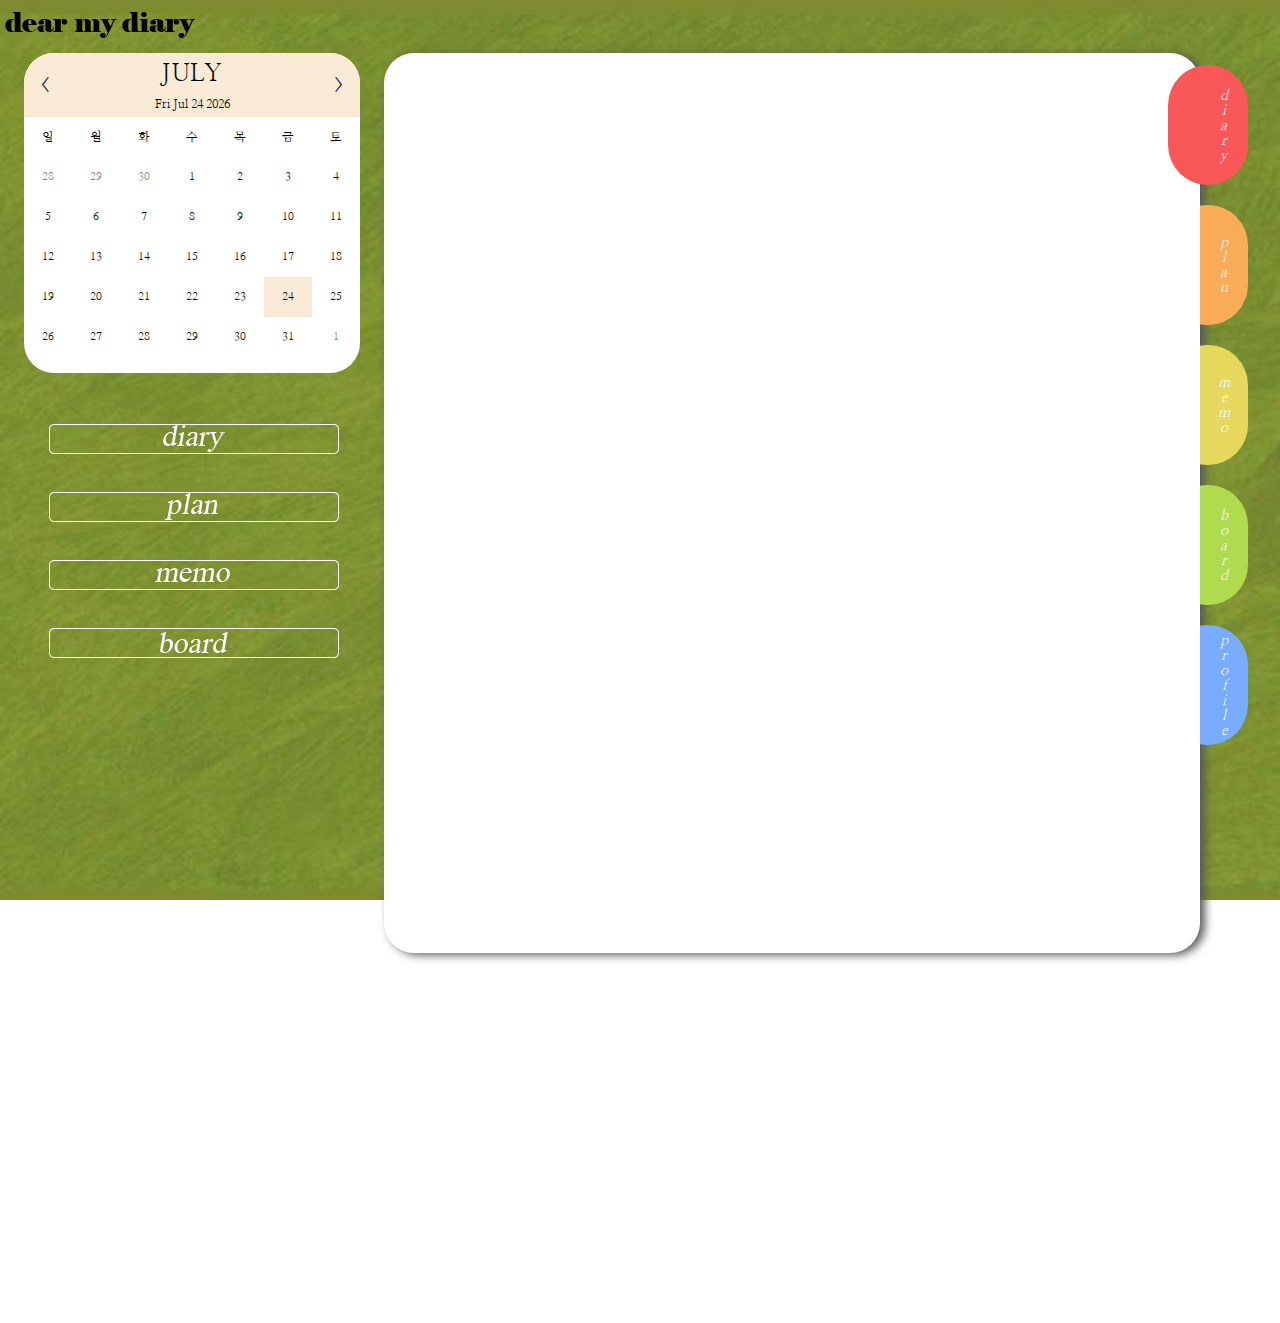
<file: index.html>
<!DOCTYPE html>
<html>
    <head>
        <title>dear my diary</title>

        <meta charset="UTF-8">
        <meta content="width=device-width", initial-scale="1.0">
        <link rel="stylesheet" href="mainpage.css">
        <link rel="stylesheet" href="calendar.css">

		<link rel="preconnect" href="https://fonts.googleapis.com">
		<link rel="preconnect" href="https://fonts.gstatic.com" crossorigin>
		<link href="https://fonts.googleapis.com/css2?family=Nanum+Myeongjo:wght@400;700;800&display=swap" rel="stylesheet">	        
    </head>
    

    <body>
        <header>
            <img src="imgs/로고.png">
        </header>

        <div id="mp"> 
            <div id = "lp">
                    <settings-cal>
                        <div class="container">
                            <div class="calendar">
                                <div class="month">
                                    <b class="go-prevmonth">&lt</b>
                                    <div class="date">
                                        <h1></h1>
                                        <p></p>
                                    </div>
                                    <b class="go-nextmonth">&gt</b>
                                </div><!--month-->
                                <div class="weekdays">
                                    <div>일</div>
                                    <div>월</div>
                                    <div>화</div>
                                    <div>수</div>
                                    <div>목</div>
                                    <div>금</div>
                                    <div>토</div>
                                </div>
                                <div class="days">
                                    
                                </div>
                            </div>
                        </div>
                
                        <script src="calendar.js"></script>                        
                    </settings-cal>
                
                
                <a href="diary_page/diarypage_table.html" class="list"><img src="imgs/diary1.png"></a>
                <a href="plan_page/plan.html" class="list"><img src="imgs/plan1.png" ></a>
                <a href="memo_page/memo.html" class="list"><img src="imgs/memo1.png"></a>
                <a href="board_page/인증게시판.html" class="list"><img src="imgs/board1.png"></a>

                </div>
            
            
                <div id = "rp">
                    <!--사이트 내용 들어갈 부분
                        ex) planpage.html,planpage.css 따로 저장-->
                </div>

                
                <div id = "bookmark">
                    <div >
                        <div class="bookmarker" style="background-color: #FA5858;">diary</div>
                    </div>
                    <div class="hidden">
                        <div class="bookmarker" style="background-color: #FAAC58;">plan</div>
                    </div>
                    <div class="hidden">
                        <div class="bookmarker" style="background-color: #E5D85C;">memo</div>
                    </div>
                    <div class="hidden">
                        <div class="bookmarker" style="background-color: #B1DB4E;">board</div>
                    </div>
                    <div class="hidden">
                        <div class="bookmarker" style="background-color: #79ABFF;">profile</div>
                    </div>
                    
                    
                </div>
            

        </div>

</html>
</file>
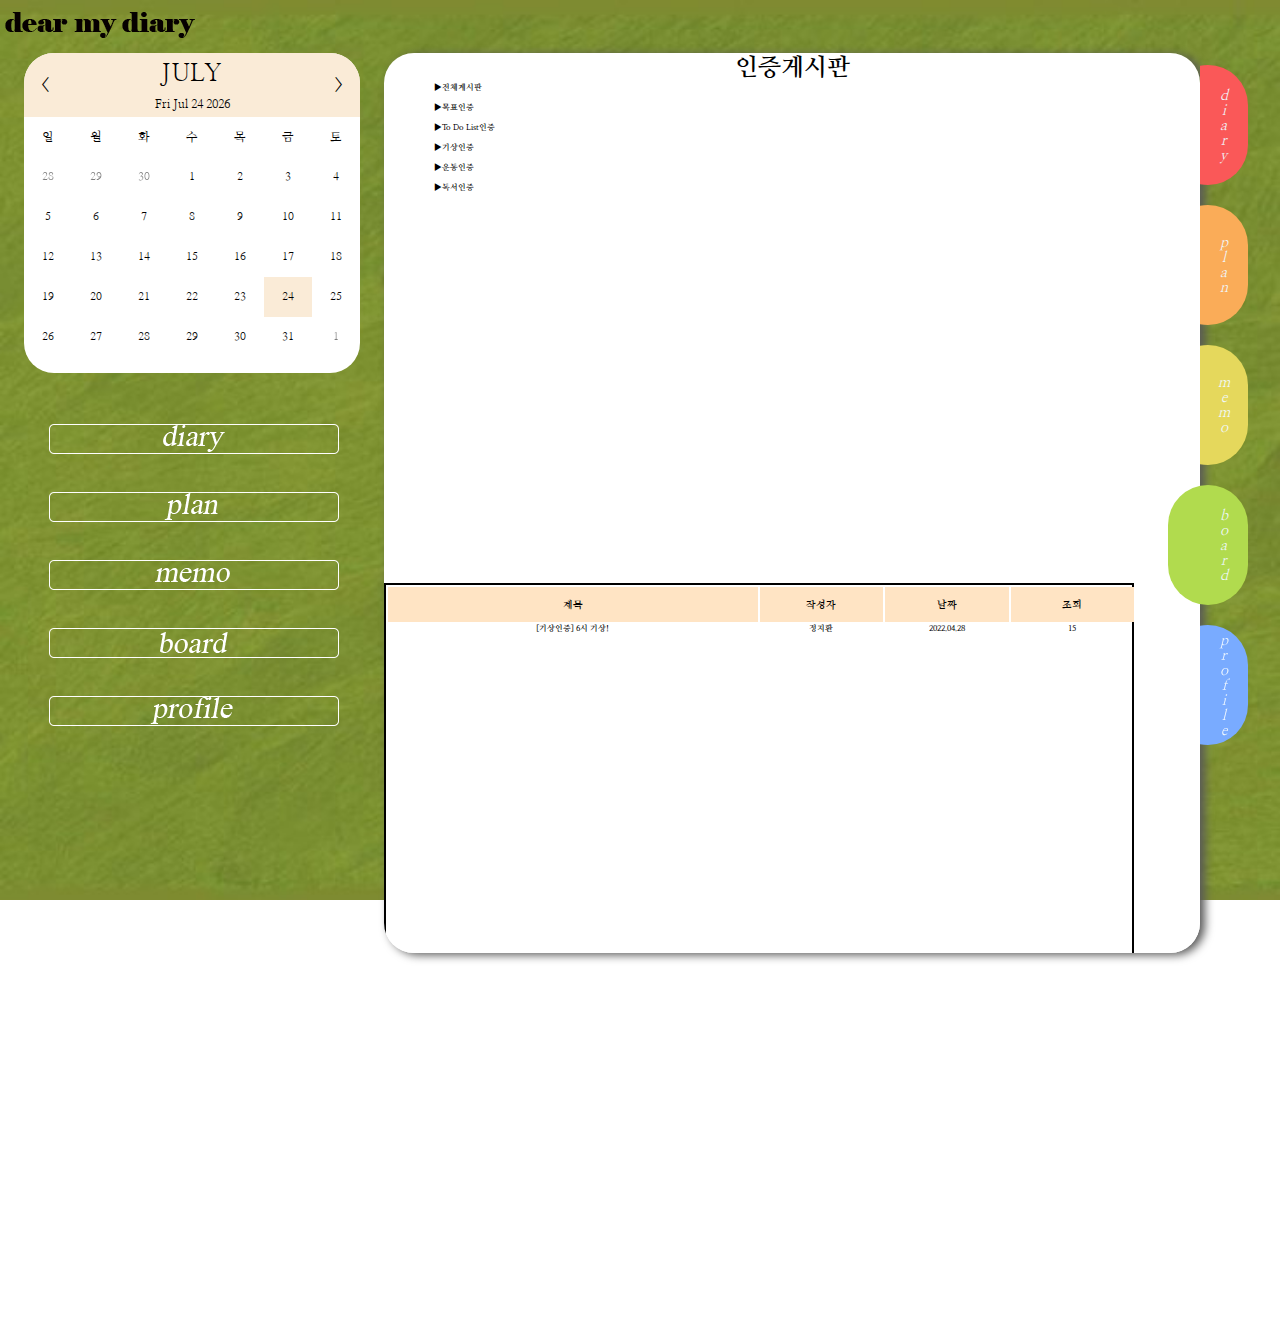
<file: board_page/인증게시판.html>
<!DOCTYPE html>
<html>
    <head>
        <title>dear my diary</title>

        <meta charset="UTF-8">
        <meta content="width=device-width", initial-scale="1.0">
        <link rel="stylesheet" href="인증게시판.css">
        <link rel="stylesheet" href="../mainpage.css">
	<link rel="stylesheet" href="../calendar.css">
        

		<link rel="preconnect" href="https://fonts.googleapis.com">
		<link rel="preconnect" href="https://fonts.gstatic.com" crossorigin>
		<link href="https://fonts.googleapis.com/css2?family=Nanum+Myeongjo:wght@400;700;800&display=swap" rel="stylesheet">	        
    </head>


    <body>   
        <header>
            <img src="../imgs/로고.png">
        </header>

        <div id="mp"> 
            <div id = "lp">
                <settings-cal>
                    <div class="container">
                        <div class="calendar">
                            <div class="month">
                                <b class="go-prevmonth">&lt</b>
                                <div class="date">
                                    <h1></h1>
                                    <p></p>
                                </div>
                                <b class="go-nextmonth">&gt</b>
                            </div><!--month-->
                            <div class="weekdays">
                                <div>일</div>
                                <div>월</div>
                                <div>화</div>
                                <div>수</div>
                                <div>목</div>
                                <div>금</div>
                                <div>토</div>
                            </div>
                            <div class="days">
                                
                            </div>
                        </div>
                    </div>
            
                    <script src="../calendar.js"></script>                        
                </settings-cal>                
                
                <a href="../diary_page/diarypage_table.html" class="list"><img src="../imgs/diary1.png"></a>
                <a href="../plan_page/plan.html" class="list"><img src="../imgs/plan1.png" ></a>
                <a href="../memo_page/memo.html" class="list"><img src="../imgs/memo1.png"></a>
                <a href="#" class="list"><img src="../imgs/board1.png"></a>
                <a href="../profile_page/profile.html" class="list"><img src="../imgs/profile1.png"></a>

                </div>
            
            
                <div id = "rp">
                    <h1 class="text-center font-big">인증게시판</h1>
                    <div class="boardlist">
                        <p>▶전체게시판</p> <br>
                        <p>▶목표인증</p><br>
                        <p>▶To Do List인증</p><br>
                        <p>▶기상인증</p><br>
                        <p>▶운동인증</p><br>
                        <p>▶독서인증</p><br>
                    </div>
                    <div class="mainboard">
                        <table class="boardtable" >
                            <thead>
                                <th id="tabletitle">제목</th>
                                <th class="tableinfo">작성자</th>
                                <th class="tableinfo">날짜</th>
                                <th class="tableinfo">조회</th>
                            </thead>
                            <tbody id="tablebody">
                                <td>[기상인증] 6시 기상! </td>
                                <td>정지환</td>
                                <td>2022.04.28</td>
                                <td>15</td>
                            </tbody>
                        </table>
                    </div>
                </div>

                
                <span id = "bookmark">
                    <div  class="hidden" >
                        <div class="bookmarker" style="background-color: #FA5858;">diary</div>
                    </div>
                    <div class="hidden">
                        <div class="bookmarker" style="background-color: #FAAC58;">plan</div>
                    </div>
                    <div class="hidden">
                        <div class="bookmarker" style="background-color: #E5D85C;">memo</div>
                    </div>
                    <div>
                        <div class="bookmarker" style="background-color: #B1DB4E;">board</div>
                    </div>
                    <div class="hidden">
                        <div class="bookmarker" style="background-color: #79ABFF;">profile</div>
                    </div>
                    
                    
                </div>
            

        </div>

</html>
</file>
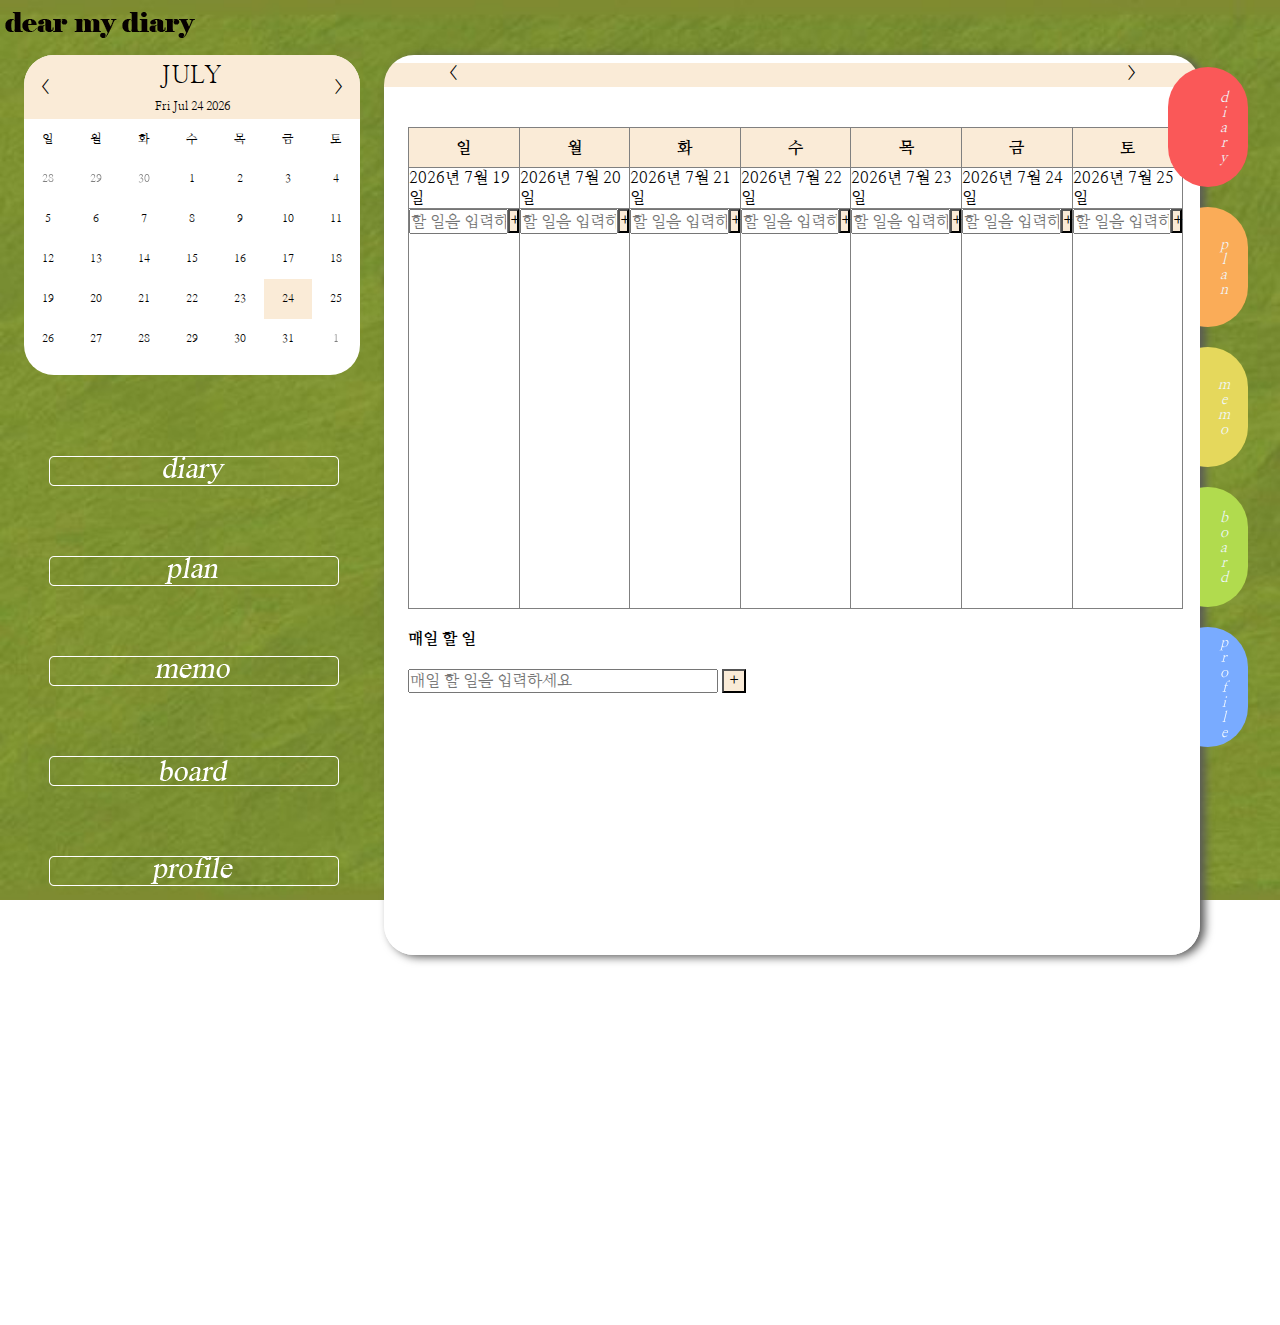
<file: diary_page/diarypage_table.html>
<!DOCTYPE html>
<html lang="kr">
    <head>
        <title>dear my diary</title>

        <meta charset="UTF-8">
        <meta content="width=device-width", initial-scale="1.0">
        <link rel="stylesheet" href="../mainpage.css">
		<link rel="stylesheet" href="calendar.css">
        <link rel="stylesheet" href="diarypage_table.css">

		<link rel="preconnect" href="https://fonts.googleapis.com">
		<link rel="preconnect" href="https://fonts.gstatic.com" crossorigin>
		<link href="https://fonts.googleapis.com/css2?family=Nanum+Myeongjo:wght@400;700;800&display=swap" rel="stylesheet">
        <script src="https://code.jquery.com/jquery-3.6.0.js" ></script>

        	        
    </head>


    <body>   
        <header>
            <img src="../imgs/로고.png">
        </header>

        <div id="mp"> 
            <div id = "lp">
                <settings-cal>
                    <div class="container">
                        <div class="calendar">
                            <div class="month">
                                <b class="go-prevmonth">&lt</b>
                                <div class="date">
                                    <h1></h1>
                                    <p></p>
                                </div>
                                <b class="go-nextmonth">&gt</b>
                            </div><!--month-->
                            <div class="weekdays">
                                <div>일</div>
                                <div>월</div>
                                <div>화</div>
                                <div>수</div>
                                <div>목</div>
                                <div>금</div>
                                <div>토</div>
                            </div>
                            <div class="days">
                                
                            </div>
                        </div>
                    </div>
            
                    <script src="calendar.js"></script>                        
                </settings-cal>                
                
                <button class="list"><img src="../imgs/diary1.png" onclick="alert('diary')"></button>
                <button class="list"><img src="../imgs/plan1.png" ></button>
                <button class="list"><img src="../imgs/memo1.png"></button>
                <button class="list"><img src="../imgs/board1.png"></button>
                <button class="list"><img src="../imgs/profile1.png"></button>

                </div>
            
            
                <div id = "rp">
                    <div class="weekly_header">
                        <div class="weekly_nav">
                            <b class="go-prevweek">&lt</b>
                            <div class="date2">
                                <p></p>
                            </div>
                            <b class="go-nextweek">&gt</b>
                        </div>   
                    </div>

                    <div class="weekly_main">
                        <table border="1">
                            <thead>
                                <tr class="weekly_days">
                                    <th class="weekly_day">일</th>
                                    <th class="weekly_day">월</th>
                                    <th class="weekly_day">화</th>
                                    <th class="weekly_day">수</th>
                                    <th class="weekly_day">목</th>
                                    <th class="weekly_day">금</th>
                                    <th class="weekly_day">토</th>
                                    
                                </tr>
                            </thead>
                            <tbody>
                                <tr class="todolist" id="calendar">

                                </tr>
                                <form>
                                    <tr class="todo" ></tr>
                                </form>
                                
                                   
                                <tr class="diarys">
                                    <!--
                                    <td><button class="diarybtn wh100">diary</button></td>
                                    
                                    -->
                                </tr>
                            </tbody>
                            
                        </table>

                        <br>

                        


                            
                                <div><b>매일 할 일</b></div>
                                <br>
                            
                                <td  class="todolabel">
                                    <div>
                                        <form class="todo-form">
                                            <input type="text" class="todo-input" placeholder="매일 할 일을 입력하세요">
                                            <button type="submit" class="add-button todolabelplus">+</button>
                                          </form>
                                        <ul class="todo-items">
                                            
                                          </ul>
                                    </div>
                                                                       
                                
                        <script src="todoplan.js"></script>       
                            
                    </div>

                       
                </div>
                

                
                <div id = "bookmark">
                    <div >
                        <div class="bookmarker" style="background-color: #FA5858;">diary</div>
                    </div>
                    <div class="hidden">
                        <div class="bookmarker" style="background-color: #FAAC58;">plan</div>
                    </div>
                    <div class="hidden">
                        <div class="bookmarker" style="background-color: #E5D85C;">memo</div>
                    </div>
                    <div class="hidden">
                        <div class="bookmarker" style="background-color: #B1DB4E;">board</div>
                    </div>
                    <div class="hidden">
                        <div class="bookmarker" style="background-color: #79ABFF;">profile</div>
                    </div>
                    
                    
                </div>
            

        </div>
        <!--
        <script src="diarypage.js" defer></script>
        --> 
        <script src="todo.js"></script>
        
    </body>
</html>
</file>
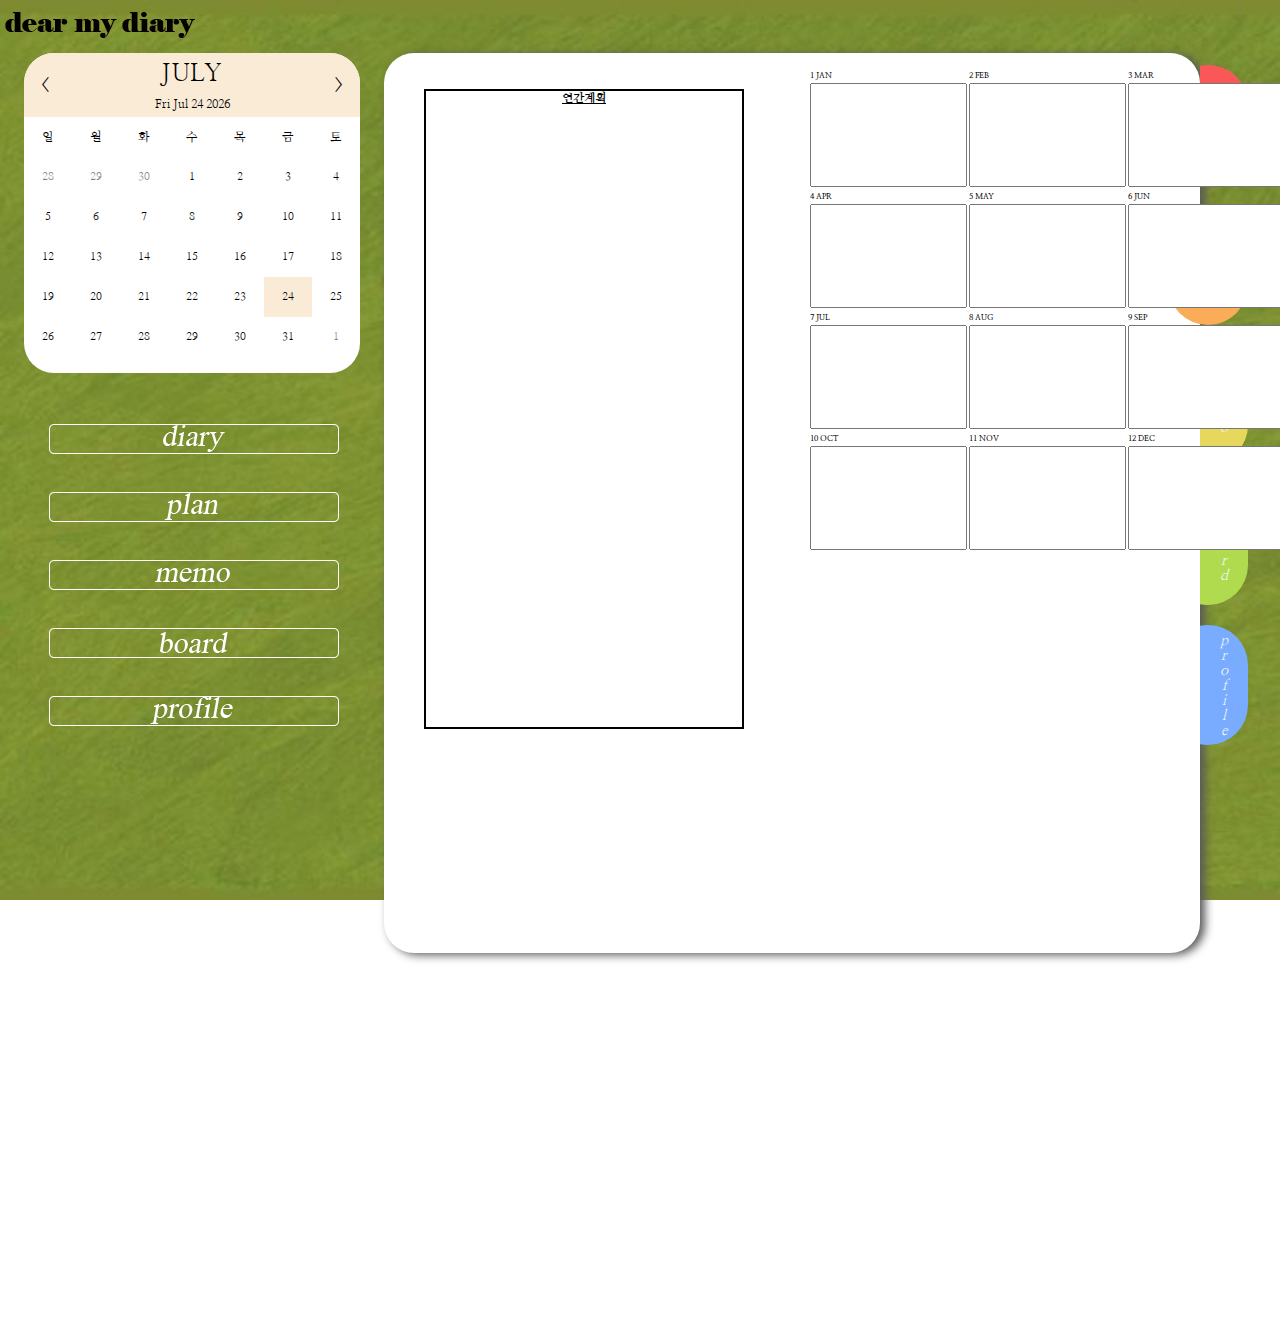
<file: plan_page/plan.html>
<!DOCTYPE html>
<html>
    <head>
        <title>plan</title>

        <meta charset="UTF-8">
        <meta content="width=device-width", initial-scale="1.0">
        <link rel="stylesheet" href="../mainpage.css">
		<link rel="stylesheet" href="../calendar.css">
        <link rel="stylesheet" href="plan.css">

		<link rel="preconnect" href="https://fonts.googleapis.com">
		<link rel="preconnect" href="https://fonts.gstatic.com" crossorigin>
		<link href="https://fonts.googleapis.com/css2?family=Nanum+Myeongjo:wght@400;700;800&display=swap" rel="stylesheet">	        
    </head>


    <body>   
        <header>
            <img src="../imgs/로고.png">
        </header>

        <div id="mp"> 
            <div id = "lp">
                <settings-cal>
                    <div class="container">
                        <div class="calendar">
                            <div class="month">
                                <b class="go-prevmonth">&lt</b>
                                <div class="date">
                                    <h1></h1>
                                    <p></p>
                                </div>
                                <b class="go-nextmonth">&gt</b>
                            </div><!--month-->
                            <div class="weekdays">
                                <div>일</div>
                                <div>월</div>
                                <div>화</div>
                                <div>수</div>
                                <div>목</div>
                                <div>금</div>
                                <div>토</div>
                            </div>
                            <div class="days">
                                
                            </div>
                        </div>
                    </div>
            
                    <script src="../calendar.js"></script>                        
                </settings-cal>                
                
                <a href="../diary_page/diarypage_table.html" class="list"><img src="../imgs/diary1.png"></a>
                <a href="#" class="list"><img src="../imgs/plan1.png" ></a>
                <a href="../memo_page/memo.html" class="list"><img src="../imgs/memo1.png"></a>
                <a href="../board_page/인증게시판.html" class="list"><img src="../imgs/board1.png"></a>
                <a href="../profile_page/profile.html" class="list"><img src="../imgs/profile1.png"></a>

                </div>
            
            
                <div id = "rp">
                    <div id = "annual_plan_collection">
                        <h2><u>연간계획</u></h2>
    
                        <textarea id = "text" cols = "41" rows = "39">
    
                        </textarea>
                    </div>
            
                    <div id = "monthly_plan_collection">
                            <table>
                                <tbody>
                                    <tr>
                                        <td><h4>1 JAN</h4></td>
                                        <td><h4>2 FEB</h4></td>
                                        <td><h4>3 MAR</h4></td>
                                    </tr>
                                    <tr>
                                         <td ><textarea rows = "6"></textarea></td>
                                         <td ><textarea rows = "6"></textarea></td>
                                         <td ><textarea rows = "6"></textarea></td>
                                     </tr>
                                     <tr>
                                        <td><h4>4 APR</h4></td>
                                        <td><h4>5 MAY</h4></td>
                                        <td><h4>6 JUN</h4></td>
                                    </tr>
                                     <tr>
                                        <td ><textarea rows = "6"></textarea></td>
                                         <td ><textarea rows = "6"></textarea></td>
                                         <td ><textarea rows = "6"></textarea></td>
                                     </tr>
                                     <tr>
                                        <td><h4>7 JUL</h4></td>
                                        <td><h4>8 AUG</h4</td>
                                        <td><h4>9 SEP</h4></td>
                                    </tr>
                                     <tr>
                                        <td ><textarea rows = "6"></textarea></td>
                                         <td ><textarea rows = "6"></textarea></td>
                                         <td ><textarea rows = "6"></textarea></td>
                                    </tr>
                                    <tr>
                                        <td><h4>10 OCT</h4></td>
                                        <td><h4>11 NOV</h4></td>
                                        <td><h4>12 DEC</h4></td>
                                    </tr>
                                    <tr>
                                        <td ><textarea rows = "6"></textarea></td>
                                         <td ><textarea rows = "6"></textarea></td>
                                         <td ><textarea rows = "6"></textarea></td>
                                    </tr>
                                 </tbody>
                             </table>
                    </div>
                </div>

                
                <div id = "bookmark">
                    <div class="hidden">
                        <div class="bookmarker" style="background-color: #FA5858;">diary</div>
                    </div>
                    <div >
                        <div class="bookmarker" style="background-color: #FAAC58;">plan</div>
                    </div>
                    <div class="hidden">
                        <div class="bookmarker" style="background-color: #E5D85C;">memo</div>
                    </div>
                    <div class="hidden">
                        <div class="bookmarker" style="background-color: #B1DB4E;">board</div>
                    </div>
                    <div class="hidden">
                        <div class="bookmarker" style="background-color: #79ABFF;">profile</div>
                    </div>
                    
                    
                </div>
            

        </div>

</html>
</file>
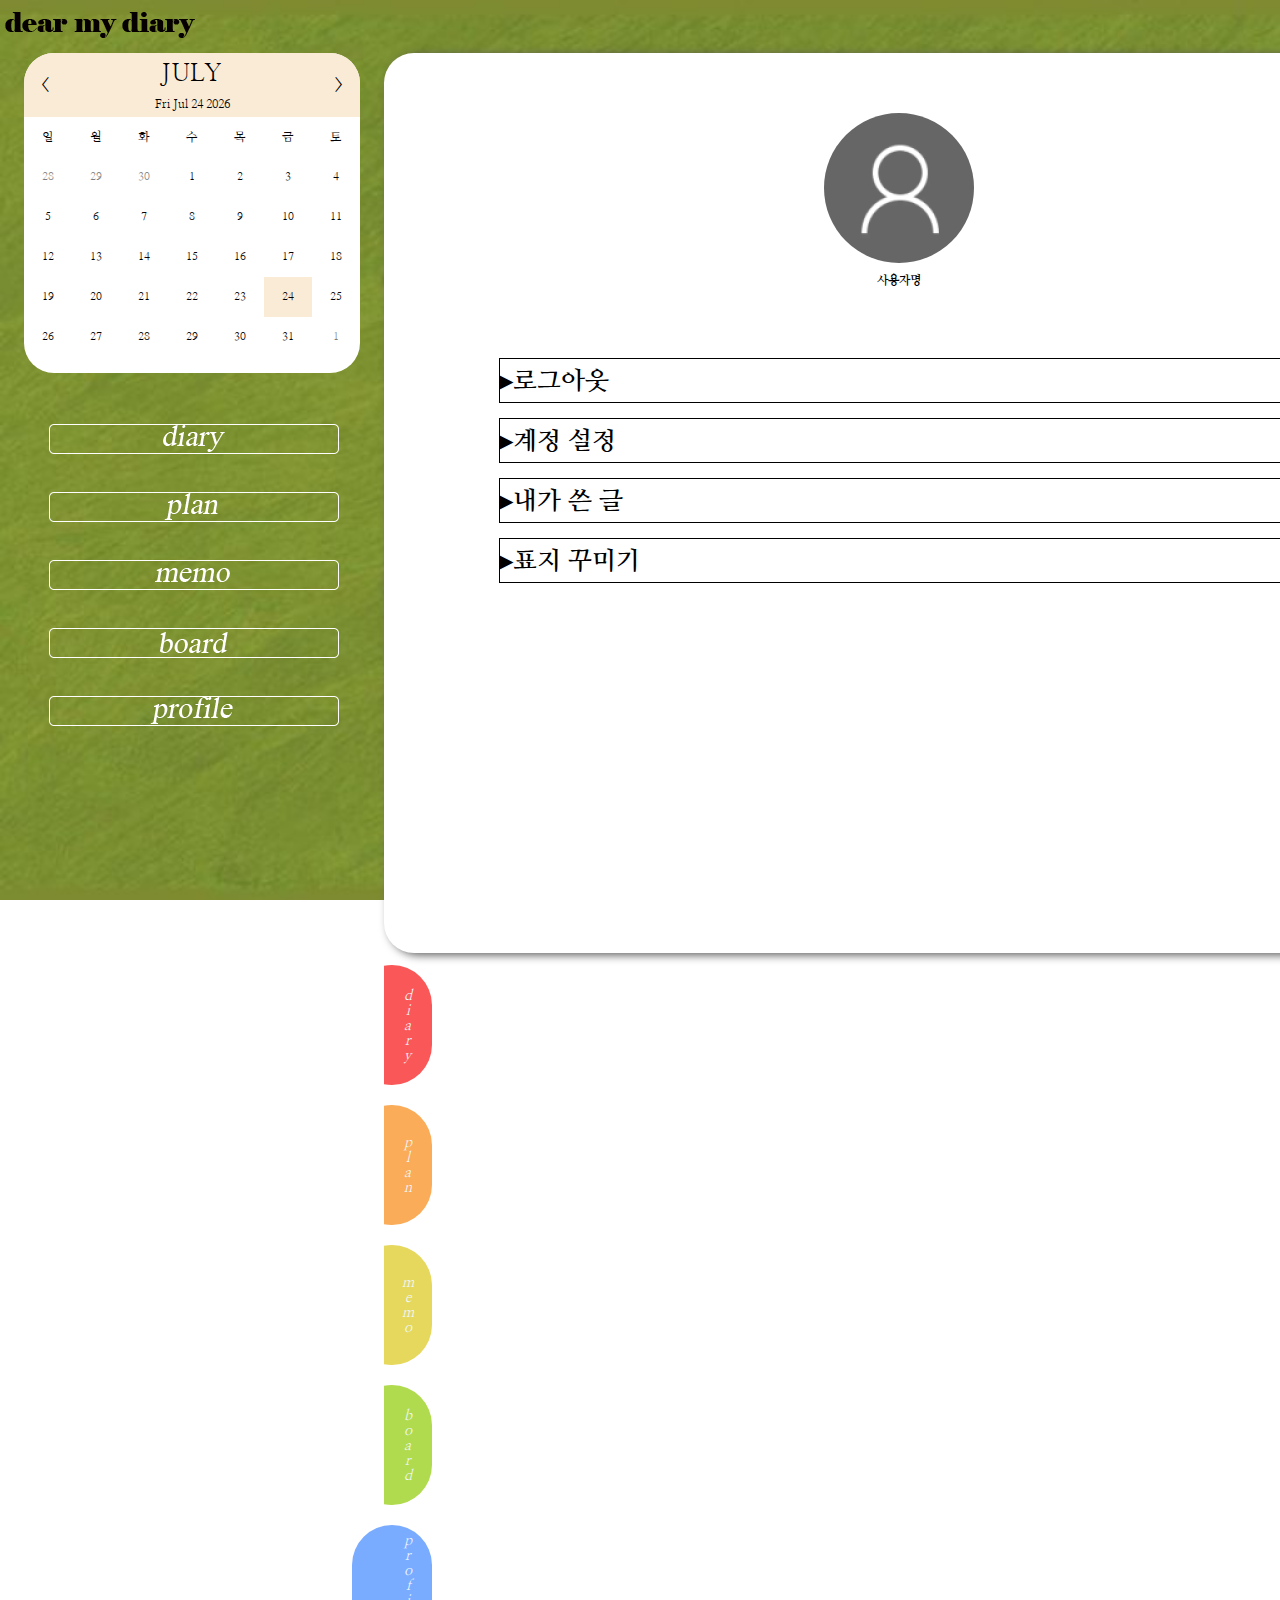
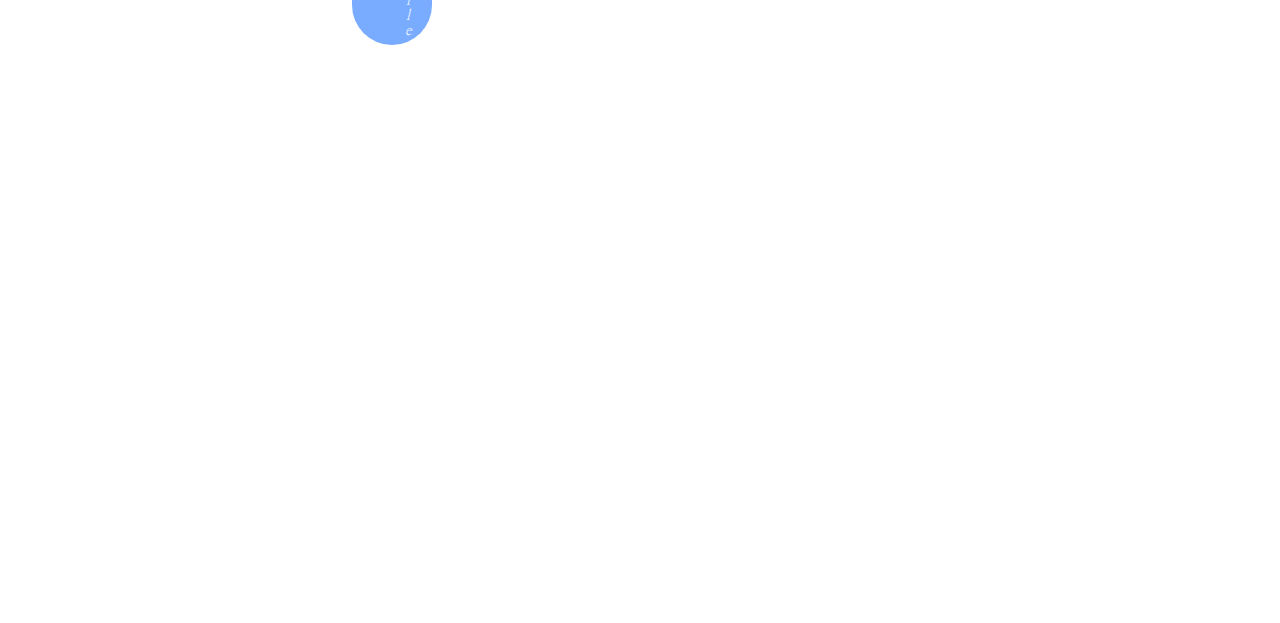
<file: profile_page/profile.html>
<!DOCTYPE html>
<html>
    <head>
        <title>profile</title>

        <meta charset="UTF-8">
        <meta content="width=device-width", initial-scale="1.0">
        <link rel="stylesheet" href="../mainpage.css">
		<link rel="stylesheet" href="../calendar.css">
        <link rel="stylesheet" href="profile.css">

		<link rel="preconnect" href="https://fonts.googleapis.com">
		<link rel="preconnect" href="https://fonts.gstatic.com" crossorigin>
		<link href="https://fonts.googleapis.com/css2?family=Nanum+Myeongjo:wght@400;700;800&display=swap" rel="stylesheet">	        
    </head>


    <body>   
        <header>
            <img src="../imgs/로고.png">
        </header>

        <div id="mp"> 
            <div id = "lp">
                <settings-cal>
                    <div class="container">
                        <div class="calendar">
                            <div class="month">
                                <b class="go-prevmonth">&lt</b>
                                <div class="date">
                                    <h1></h1>
                                    <p></p>
                                </div>
                                <b class="go-nextmonth">&gt</b>
                            </div><!--month-->
                            <div class="weekdays">
                                <div>일</div>
                                <div>월</div>
                                <div>화</div>
                                <div>수</div>
                                <div>목</div>
                                <div>금</div>
                                <div>토</div>
                            </div>
                            <div class="days">
                                
                            </div>
                        </div>
                    </div>
            
                    <script src="../calendar.js"></script>                        
                </settings-cal>                
                
                <a href="../diary_page/diarypage_table.html" class="list"><img src="../imgs/diary1.png"></a>
                <a href="../plan_page/plan.html" class="list"><img src="../imgs/plan1.png" ></a>
                <a href="../memo_page/memo.html" class="list"><img src="../imgs/memo1.png"></a>
                <a href="../board_page/인증게시판.html" class="list"><img src="../imgs/board1.png"></a>
                <a href="#" class="list"><img src="../imgs/profile1.png"></a>

                </div>
            
            <div>
                <span id = "rp">
                    <div class="img-box">
                        <img src="../imgs/profileimg.png" class = 'pf'>
                    </div>
                    <div class="name-box">
                        <h2>사용자명</h2>
                    </div>
                    <div class="content">
                        <div class="logout"><strong>&rtrif;로그아웃</strong></div>
                        <div class="account_settings"><strong>&rtrif;계정 설정</strong></div>
                        <div class="my_writings"><strong>&rtrif;내가 쓴 글</strong></div>
                        <div class="cover_decoration"><strong>&rtrif;표지 꾸미기</strong></div>
                    </div>

                    
                </span>

                
                <span id = "bookmark">
                    <div class="hidden">
                        <div class="bookmarker" style="background-color: #FA5858;">diary</div>
                    </div>
                    <div class="hidden">
                        <div class="bookmarker" style="background-color: #FAAC58;">plan</div>
                    </div>
                    <div class="hidden">
                        <div class="bookmarker" style="background-color: #E5D85C;">memo</div>
                    </div>
                    <div class="hidden">
                        <div class="bookmarker" style="background-color: #B1DB4E;">board</div>
                    </div>
                    <div >
                        <div class="bookmarker" style="background-color: #79ABFF;">profile</div>
                    </div>
                    
                    
                </span>
            </div>

        </div>

</html>
</file>
<file: mainpage.css>
body {
    background-image: url("imgs/쿼카.jpg");
    margin: 0px;
    background-size: 100vw 100vh;
    background-repeat: no-repeat;
    background-attachment: fixed;
    
}

    #mp{
         width:100%; height: 100%;
        margin-left: 3rem;
        margin-bottom: 40rem;
        display: flex;

        }
        
    #lp {
        width: 45rem; height: 100%;
        float:left;
        position: sticky;
        padding-right: 3rem;
    }


    .list{
        margin-top: 30px;
        margin-left: 25px; 
        width: 290px; height: 30px;
        background-color: transparent;
        border: 0;
        cursor: pointer; 
        
    }
   

    #rp {
        width: 100%; height: 100vh;
        display: block;
        background-color: white ;
        float:left;
        border-radius: 30px;
        box-shadow: 5px 2px 10px #585858;
        overflow: scroll;       
    }
    #bookmark{
        width: 13rem; height: 950px;
        display: block;
        float:left;
    }
    .bookmarker{
        width: 10rem; height: 15rem;
        margin-right: 7rem;
        margin-top: 1.5rem;
        margin-bottom: 1rem;
        float:right;
        border-radius: 41px;
        writing-mode: vertical-rl; 
        text-orientation: upright;
        text-align: center;
        line-height: 3.5em;
        font-style: italic;
        color: aliceblue;
        font-size: 1.8rem;
    }
    .hidden{
        width: 13rem;  
        float:right;
        overflow: hidden;
    }

.list > img {
    margin-top: 35px;
}
</file>
<file: calendar.css>
*{
    margin:0 ;
    padding:0;
    box-sizing: border-box;
    font-family: 'Nanum Myeongjo', serif;
}

html{
    font-size: 50%;
}

.container{
    width: 100%;
    height: 40rem;
    background-color: white;
    display: flex;
    justify-content: center;
    align-items: center;
    border-radius: 30px;
    margin-bottom: 2rem;
}

.calendar {
    width: 100%;
    height: 40rem;
}

.month{
    width: 42rem;
    height: 8rem;
    background-color: antiquewhite;
    display: flex;
    justify-content: space-between;
    align-items: center;
    padding: 2rem;
    text-align: center;
    border-radius: 30px 30px 0px 0px;
}


.month b{
    font-size: 2rem;
    cursor: pointer; /*커서 포인터 만들기*/

}
.month h1 {
    font-size: 3rem;
    font-weight: 300;
    text-transform: uppercase; /*대문자*/
    letter-spacing: 0.2rem; /*사이공백*/
    margin-bottom: 1rem;

}

.month p {
    font-size: 1.5rem;
}
.weekdays{
    width: 100%;
    height: 5rem;
    display: flex;
    align-items: center;
}

.weekdays div{
    font-size: 1.5rem;
    font-weight: 400;
    letter-spacing: 0.1rem;
    width: calc(42rem/7);
    display: flex;
    justify-content: center;
    text-align: center;
}

.days{
    width: 100%;
    display: flex;
    flex-wrap: wrap;
}

.days div{
    font-size: 1.4rem;
    width: calc(42rem/7);
    height: 5rem;
    display: flex;
    justify-content: center;
    align-items: center;
    transition: background-color 0.2s;
}

.days div:hover:not(.today){
    background-color:white;
    border: 0.2rem solid;
    cursor: pointer;
}

.prev-date,
.next-date{
    opacity: 0.5; /*불투명도*/
}

.today{
    background-color: antiquewhite;
}
</file>
<file: board_page/인증게시판.css>
body {
    background-image: url("diary_img/쿼카.jpg");
    background-size: 100% 100%;
    background-repeat: no-repeat;
    background-attachment: fixed;
}

    #mp{
         width:1500px; height: 720px;
         
        margin-left: 30px;
        }
    #lp {
        width: 370px; height: 720px;
                
        float:left;
    }

     .cal {
        margin-top: 10px;
        margin-bottom: 80px;
               
        width: 340px; height: 300px;
                
    }

    .list{
        margin-top: 30px;
        margin-left: 25px;
        width: 290px; height: 30px;
        background-color: transparent;
        border: 0;     
    }
   

    #rp {
        width: 1030px; height: 720px;
                
        background-color: white;
        float:left;
        border-radius: 30px;
        box-shadow: 5px 2px 10px #585858;
                
    }
    #bookmark{
        width: 100px; height: 950px;
                
        float:left;
    }
    .bookmarker{
        width: 80px; height: 120px;
        margin-right: 55px;
        margin-top: 10px;
        margin-bottom: 10px;
        float:right;
        border-radius: 41px;
        text-align: center;
        line-height: 120px;
        font-style: italic;
        color: aliceblue;
                
    }
    .hidden{
        width: 100px;  
        float:right;
        overflow: hidden;
    }

    .text-center{
        text-align: center;
    }

    .font-big{
        font-size: 3em;
    }

    .boardlist{
        
        border: 0px solid black;
        width: 150px; height: 500px;
        margin: 0px 0px 0px 50px;
        float: left;
    }

    .mainboard{
        border: 2px solid black;
        width: 750px; height: 500px;
        float: left;
        margin: 0px 0px 0px 0px;

    }

    .boardtable{
        text-align: center;
        width: 750px;
    }

    #tabletitle{
        width: 375px; height: 35px;
    }

    .tableinfo{
        width: 125px;
    }

    td{
        font-weight: bold;
    }

    th{
        font-size: 1.2em;
        background-color: bisque;
    }

    div.boardlist>p{font-weight: bold;}
</file>
<file: diary_page/calendar.css>
*{
    margin:0 ;
    padding:0;
    box-sizing: border-box;
    font-family: 'Nanum Myeongjo', serif;
}

html{
    font-size: 50%;
}

.container{
    width: 100%;
    height: 40rem;
    background-color: white;
    display: flex;
    justify-content: center;
    align-items: center;
    border-radius: 30px;
    margin-bottom: 2rem;
}

.calendar {
    width: 100%;
    height: 40rem;
}

.month{
    width: 42rem;
    height: 8rem;
    background-color: antiquewhite;
    display: flex;
    justify-content: space-between;
    align-items: center;
    padding: 2rem;
    text-align: center;
    border-radius: 30px 30px 0px 0px;
}


.month b{
    font-size: 2rem;
    cursor: pointer; /*커서 포인터 만들기*/

}
.month h1 {
    font-size: 3rem;
    font-weight: 300;
    text-transform: uppercase; /*대문자*/
    letter-spacing: 0.2rem; /*사이공백*/
    margin-bottom: 1rem;

}

.month p {
    font-size: 1.5rem;
}
.weekdays{
    width: 100%;
    height: 5rem;
    display: flex;
    align-items: center;
}

.weekdays div{
    font-size: 1.5rem;
    font-weight: 400;
    letter-spacing: 0.1rem;
    width: calc(42rem/7);
    display: flex;
    justify-content: center;
    text-align: center;
}

.days{
    width: 100%;
    display: flex;
    flex-wrap: wrap;
}

.days div{
    font-size: 1.4rem;
    width: calc(42rem/7);
    height: 5rem;
    display: flex;
    justify-content: center;
    align-items: center;
    transition: background-color 0.2s;
}

.days div:hover:not(.today){
    background-color:white;
    border: 0.2rem solid;
    cursor: pointer;
}

.prev-date,
.next-date{
    opacity: 0.5; /*불투명도*/
}

.today{
    background-color: antiquewhite;
}
</file>
<file: diary_page/diarypage_table.css>
*{
    font-size: 2rem;
}

.wh100 {
    width: 100%; height: 100%;
}

.bgc{
    background-color: antiquewhite;
}


.weekly_header{
    height: 40px;
    
}
.weekly_nav{
    width: 100%; height: 3rem;
    margin-top: 1rem;
    margin-bottom: 1rem;
    background-color: antiquewhite;
    display: flex;
    justify-content: space-between;
    align-items: center;
    text-align: center;
    padding: 0 7rem ;
  }

  .weekly_nav b{
    width: 3rem; height: 3rem;
    cursor: pointer; /*커서 포인터 만들기*/

}




.weekly_main{
    margin:3rem;
    width:100%; height:90% ;
    display: block;
}

table {
    width: 95%;
    border-collapse: collapse;
    
}
.weekly_day{

    height: 5rem;
    background-color: antiquewhite;
}

.checklist {
    height: 50rem;
    width: calc(90%/7);
    /*word-break:break-all;*/
    
}



.checkplus{
    width: 3rem; height: 3rem;
    font-size: 2rem;
    border: 1;
    
    background-color:antiquewhite;
    float:right;
    width: 10%;
    
  }

.todoinput{
    width: 90%;
    height: 25px;
}
 
.tdvals{
    list-style: none;
}

.diarybtn{
    height: 4rem;
    border: 0;
    background-color:antiquewhite;

  }

  .todolabel{
      width: 50%;
  }
  .subtodo{
    width:55rem; height: 20rem;
    
    
}


.dia{
    width: 100%; height: 100%;
}

.todolabelplus{
    width: 3rem; height: 3rem;
    font-size: 2rem;
    border: 1;
    
    background-color:antiquewhite;
    
  }

  .del-btn{
    background-color:antiquewhite;
  }

  .delete-button{
    background-color:antiquewhite;
  }

#diary0{
    display:none;
}
#diary1{
    display:none;
}
#diary2{
    display:none;
}
#diary3{
    display:none;
}
#diary4{
    display:none;
}
#diary5{
    display:none;
}
#diary6{
    display:none;
}

.diary input {
    width: 100%;
}
</file>
<file: plan_page/plan.css>
#annual_plan_collection{
    border: 2px solid black;
    margin-top: 36px;
    margin-left: 40px;
    width:320px; 
    height: 640px;
    position: absolute;
}

 h2{
    text-align: center;
}

#text{
    margin-top:0px;
    background-color:transparent;
    border : none;
}

table{
    position : absolute;
    margin-left: 424px;
    margin-top: 16px;
}

#annual_plan{
    float: left;
}

#monthly_plaln_collection{
    float: left;
}

textarea{
    resize:none;
}
</file>
<file: profile_page/profile.css>
.img-box {
    width: 1030px; height: 220px;
    text-align: center;
}
.pf {
    margin-top: 60px;
    border-radius: 70%;
    overflow: hidden;
}
.name-box {
    text-align: center;
}
.content {
    margin-top:70px;
    width: 1030px; height: 420px;
}
.content > div {
    width: 800px; height: 45px;
    margin-left:115px; margin-right: 115px; margin-bottom: 15px;
    border: 1.5px solid;
    font-size: 25px;
    line-height: 45px;
}
</file>
